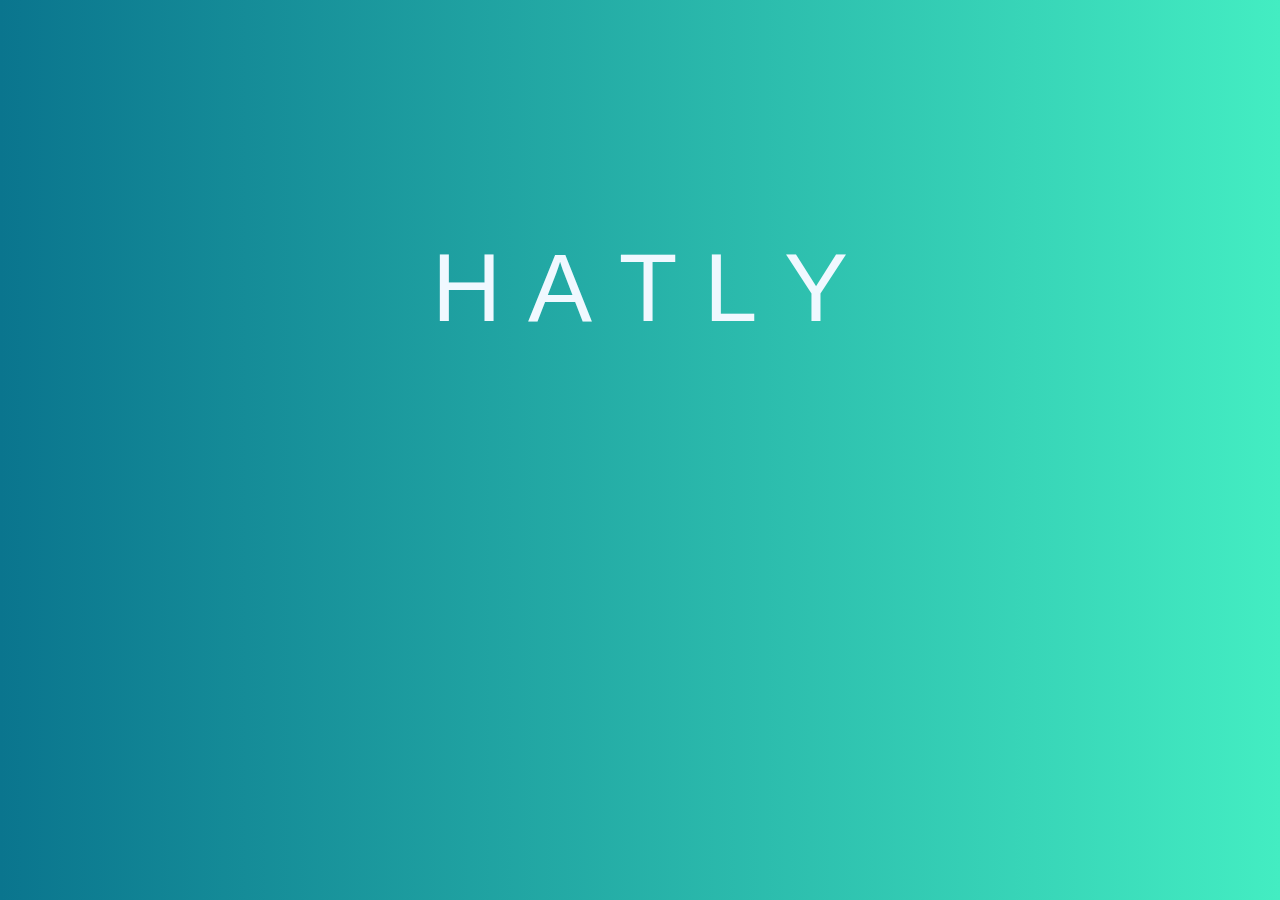
<file: index.html>
<!DOCTYPE html>
<html lang="en">

<head>
    <meta charset="UTF-8">
    <meta name="viewport" content="width=device-width, initial-scale=1.0">
    <meta http-equiv="X-UA-Compatible" content="ie=edge">
    <meta http-equiv="refresh" content="4; home.html">
    <title>HATLY</title>

    <!-- Start Bootstrap -->
    <link rel="stylesheet" href="lib/bootstrap/css/bootstrap.min.css">
    <!-- End Bootstrap -->

    <!-- Start Local Styles -->
    <link rel="stylesheet" href="css/base.css">
    <link rel="stylesheet" href="css/index.css">
    <!-- End Local Styles -->

</head>

<body>
    <div class="full-page bg-danger">
        <div class="container">
            <div class="row no-gutters justify-items-center">
                <div class="col-12">
                    <h1 class="display-1 text-upper text-center">
                        <span class="logo-letter">H</span>
                        <span class="logo-letter">A</span>
                        <span class="logo-letter">T</span>
                        <span class="logo-letter">l</span>
                        <span class="logo-letter">y</span>
                    </h1>
                </div>
            </div>
        </div>
    </div>

    <!-- Start JQuery -->
    <script src="lib/jquery/jquery-3.4.1.slim.min.js"></script>
    <!-- Start JQuery -->


    <!-- Start Bootstrap -->
    <script src="lib/bootstrap/js/bootstrap.min.js"></script>
    <!-- End Bootstrap -->

</body>

</html>
</file>
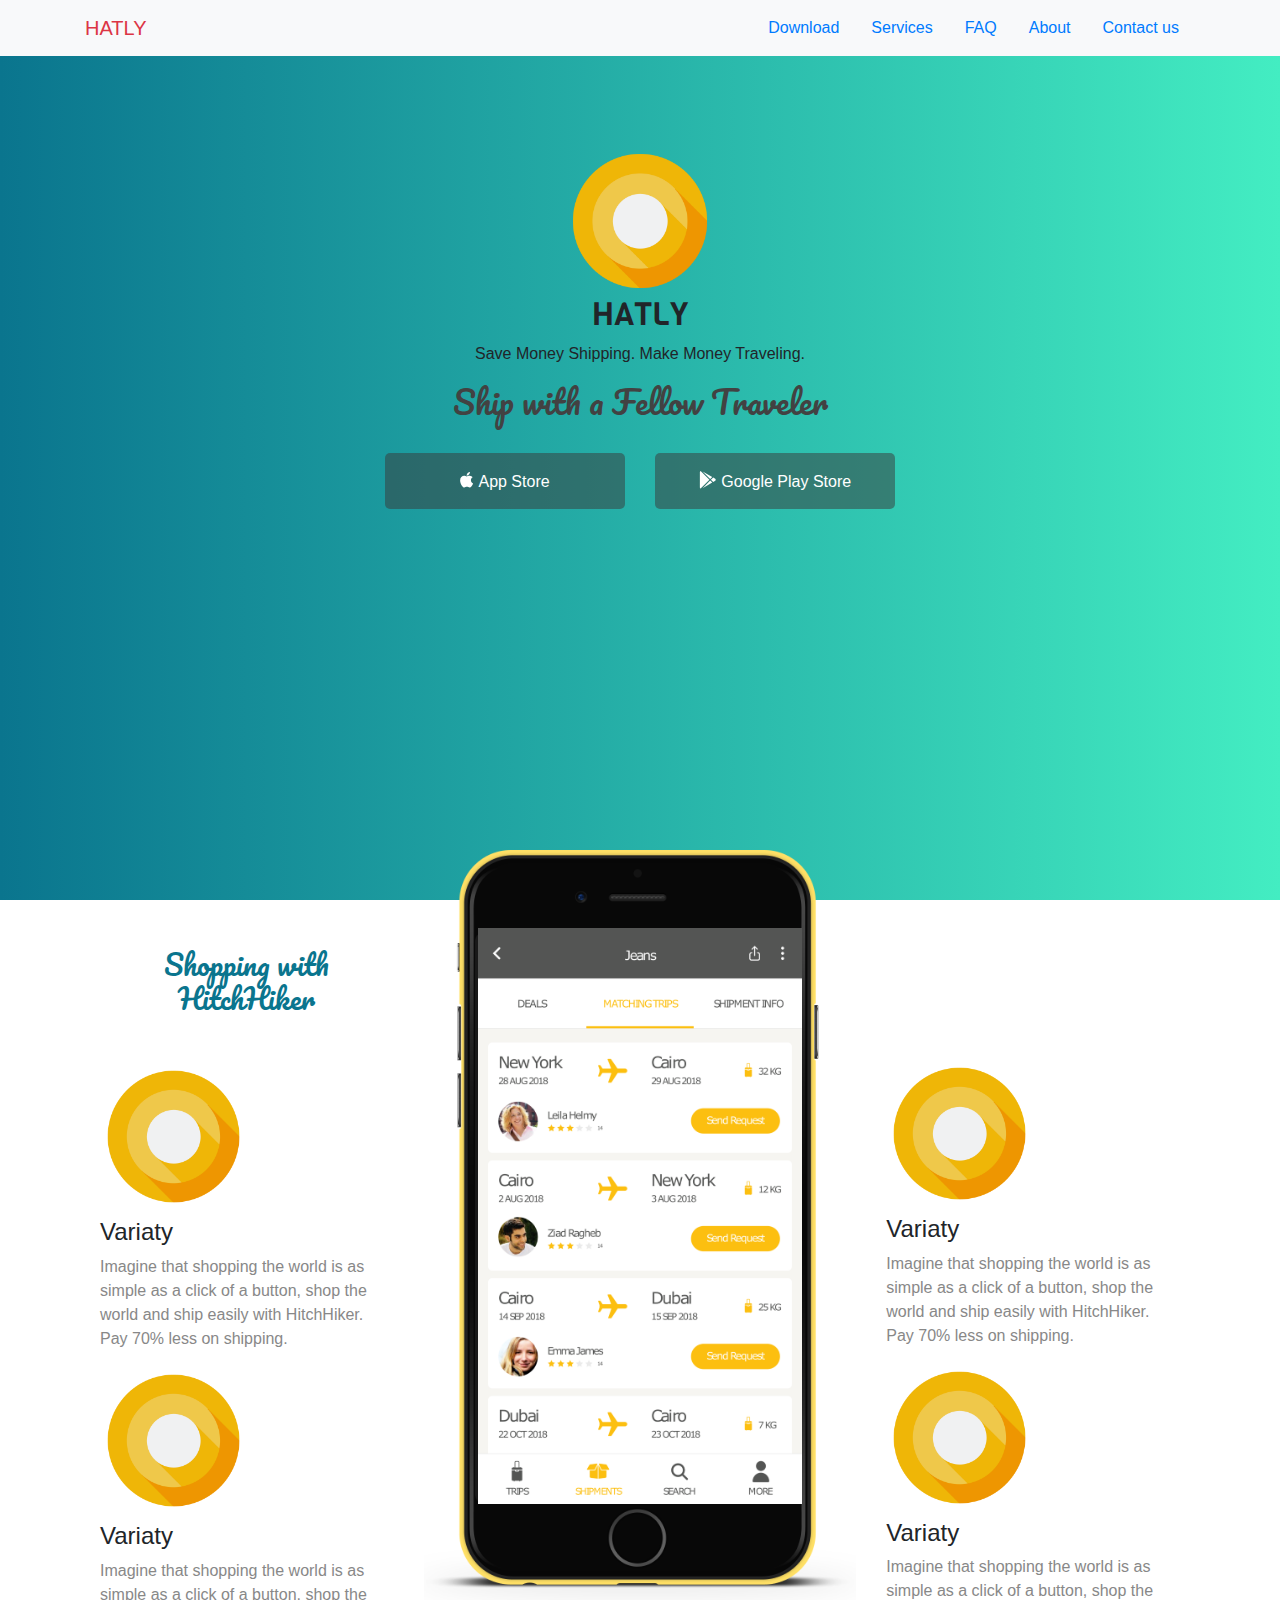
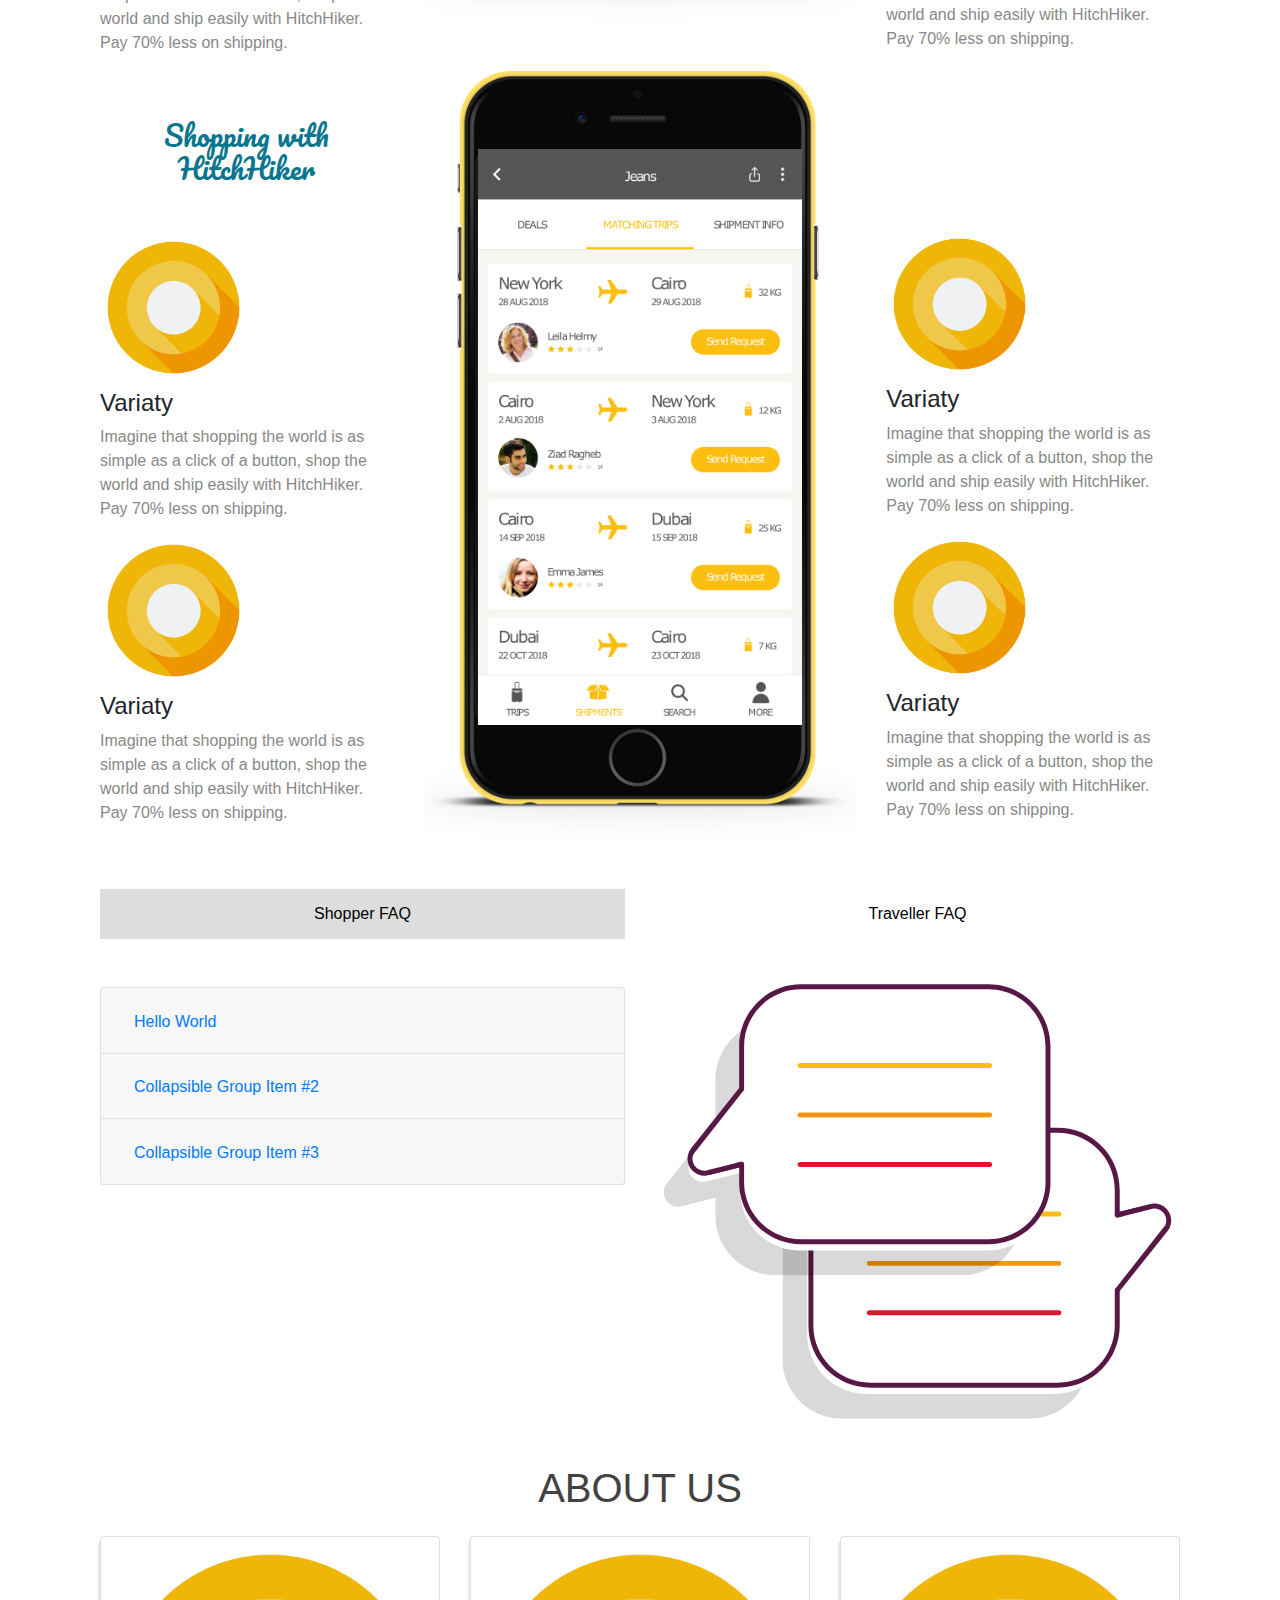
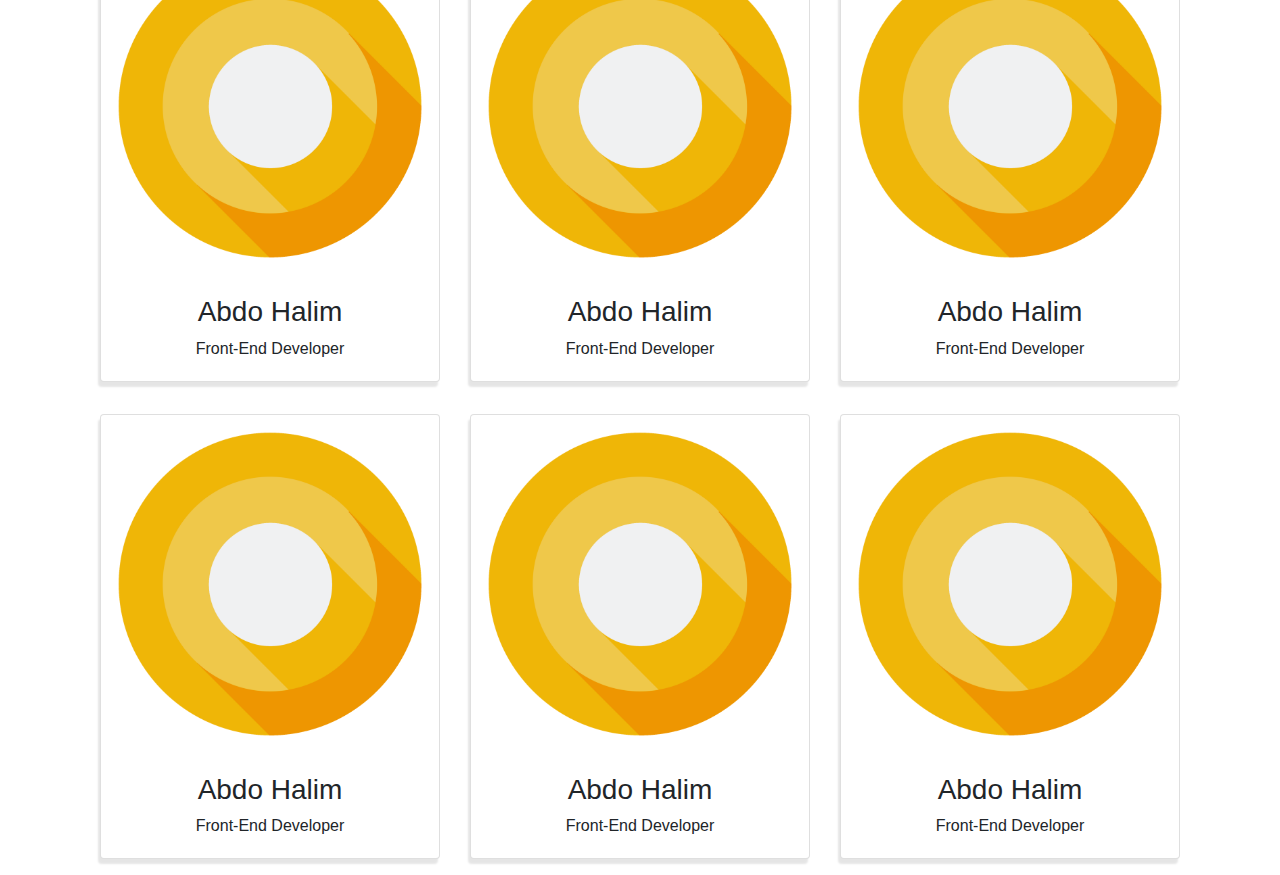
<file: home.html>
<!DOCTYPE html>
<html lang="en">

<head>
    <meta charset="UTF-8">
    <meta name="viewport" content="width=device-width, initial-scale=1.0">
    <meta http-equiv="X-UA-Compatible" content="ie=edge">
    <title>Document</title>

    <link href="https://fonts.googleapis.com/css?family=Pacifico|Viga&display=swap" rel="stylesheet">

    <link rel="stylesheet" href="lib/fontawesome/css/all.min.css">

    <link rel="stylesheet" href="lib/bootstrap/css/bootstrap.min.css">

    <link rel="stylesheet" href="css/base.css">

    <link rel="stylesheet" href="css/home.css">

</head>

<body>

    <!-- Start navbar -->
    <nav id="navbar" class="navbar navbar-expand-lg  navbar-light bg-light">
        <div class="container">
            <a class="navbar-brand text-upper text-danger" href="#">Hatly</a>

            <button class="navbar-toggler" type="button" data-toggle="collapse" data-target="#navMenu"
                aria-controls="navMenu" aria-expanded="false" aria-label="Toggle navigation">
                <span class="navbar-toggler-icon"></span>
            </button>

            <div class="collapse navbar-collapse" id="navMenu">
                <ul class="nav  ml-auto">
                    <li class="nav-item">
                        <a class="nav-link" href="#download">Download</a>
                    </li>
                    <li class="nav-item">
                        <a class="nav-link" href="#services">Services</a>
                    </li>
                    <li class="nav-item">
                        <a class="nav-link" href="#FAQ">FAQ</a>
                    </li>
                    <li class="nav-item">
                        <a class="nav-link" href="#about">About</a>
                    </li>
                    <li class="nav-item">
                        <a class="nav-link" href="#contact">Contact us</a>
                    </li>

                </ul>
            </div>
        </div>
    </nav>
    <!-- End navbar -->

    <!-- start pageContent -->
    <div class="content">

        <!-- Start Download -->
        <div id="download" class="download">
            <div class="container">
                <div class="row">
                    <div class="col">
                        <div class="img-container">
                            <img src="images/Logo.png" alt="Not Found" class="d-block">
                        </div>
                        <h2 class="text-upper text-center logo-text">Hatly</h2>
                        <p class="text-center">Save Money Shipping. Make Money Traveling.</p>

                        <h2 class="slogan text-center text-fadded">Ship with a Fellow Traveler</h2>
                        <div class="download-btns mt-4">
                            <div class="row">
                                <div class="col-sm-6 col-md-6">
                                    <button class="my-btn mb-2 mt-2 d-block">
                                        <span class="icon">
                                            <i class="fab fa-apple"></i>
                                        </span>
                                        App Store
                                    </button>
                                </div>
                                <div class="col-sm-6 col-md-6">
                                    <button class="my-btn mb-2 mt-2 d-block">
                                        <span class="icon">
                                            <i class="fab fa-google-play"></i>
                                        </span>
                                        <span>
                                            Google Play Store
                                        </span>
                                    </button>
                                </div>
                            </div>

                        </div>
                    </div>
                </div>
            </div>
        </div>
        <!-- End Download -->

        <!-- Start Services -->
        <div id="services" class="services">
            <div class="container">
                <div class="row">
                    <!-- Start left section -->
                    <div class="col pt-5">
                        <div class="title">
                            <h3 class="text-center text-primary">Shopping with HitchHiker</h3>
                        </div>
                        <div class="service">
                            <div class="img-container mt-5">
                                <img src="images/Logo.png" alt="Not found">
                            </div>

                            <h4 class="service-title mt-2">
                                Variaty
                            </h4>
                            <p class="service-text text-fadded-2">
                                Imagine that shopping the world is as simple as a click of a button, shop the world and
                                ship
                                easily with HitchHiker. Pay 70% less on shipping.
                            </p>
                        </div>

                        <div class="service">
                            <div class="img-container mt-3">
                                <img src="images/Logo.png" alt="Not found">
                            </div>

                            <h4 class="service-title mt-2">
                                Variaty
                            </h4>
                            <p class="service-text text-fadded-2">
                                Imagine that shopping the world is as simple as a click of a button, shop the world and
                                ship
                                easily with HitchHiker. Pay 70% less on shipping.
                            </p>
                        </div>

                    </div>
                    <!-- Start left section -->

                    <!-- Start center section -->
                    <div class="col-lg-5 col-sm-12">
                        <div class="mobile-mockup">
                            <div class="img-container">
                                <img src="images/mobile-back.png" alt="Not found">
                            </div>
                        </div>
                    </div>
                    <!-- End center section -->

                    <!-- Start right section -->
                    <div class="col pt-5 mt-5">
                        <div class="service pt-3">
                            <div class="img-container mt-5">
                                <img src="images/Logo.png" alt="Not found">
                            </div>

                            <h4 class="service-title mt-2">
                                Variaty
                            </h4>
                            <p class="service-text text-fadded-2">
                                Imagine that shopping the world is as simple as a click of a button, shop the world and
                                ship
                                easily with HitchHiker. Pay 70% less on shipping.
                            </p>
                        </div>

                        <div class="service">
                            <div class="img-container mt-3">
                                <img src="images/Logo.png" alt="Not found">
                            </div>

                            <h4 class="service-title mt-2">
                                Variaty
                            </h4>
                            <p class="service-text text-fadded-2">
                                Imagine that shopping the world is as simple as a click of a button, shop the world and
                                ship
                                easily with HitchHiker. Pay 70% less on shipping.
                            </p>
                        </div>

                    </div> <!-- End right section -->

                </div>
                <div class="row">
                    <!-- Start left section -->
                    <div class=" col pt-5">
                        <div class="title">
                            <h3 class="text-center text-primary">Shopping with HitchHiker</h3>
                        </div>
                        <div class="service">
                            <div class="img-container mt-5">
                                <img src="images/Logo.png" alt="Not found">
                            </div>

                            <h4 class="service-title mt-2">
                                Variaty
                            </h4>
                            <p class="service-text text-fadded-2">
                                Imagine that shopping the world is as simple as a click of a button, shop the world and
                                ship
                                easily with HitchHiker. Pay 70% less on shipping.
                            </p>
                        </div>

                        <div class="service">
                            <div class="img-container mt-3">
                                <img src="images/Logo.png" alt="Not found">
                            </div>

                            <h4 class="service-title mt-2">
                                Variaty
                            </h4>
                            <p class="service-text text-fadded-2">
                                Imagine that shopping the world is as simple as a click of a button, shop the world and
                                ship
                                easily with HitchHiker. Pay 70% less on shipping.
                            </p>
                        </div>

                    </div>
                    <!-- Start left section -->

                    <!-- Start center section -->
                    <div class=" col-lg-5 col-sm-12 ">
                        <div class="mobile-mockup">
                            <div class="img-container">
                                <img src="images/mobile-back.png" alt="Not found">
                            </div>
                        </div>
                    </div>
                    <!-- End center section -->

                    <!-- Start right section -->
                    <div class=" col pt-5 mt-5">
                        <div class="service pt-3">
                            <div class="img-container mt-5">
                                <img src="images/Logo.png" alt="Not found">
                            </div>

                            <h4 class="service-title mt-2">
                                Variaty
                            </h4>
                            <p class="service-text text-fadded-2">
                                Imagine that shopping the world is as simple as a click of a button, shop the world and
                                ship
                                easily with HitchHiker. Pay 70% less on shipping.
                            </p>
                        </div>

                        <div class="service">
                            <div class="img-container mt-3">
                                <img src="images/Logo.png" alt="Not found">
                            </div>

                            <h4 class="service-title mt-2">
                                Variaty
                            </h4>
                            <p class="service-text text-fadded-2">
                                Imagine that shopping the world is as simple as a click of a button, shop the world and
                                ship
                                easily with HitchHiker. Pay 70% less on shipping.
                            </p>
                        </div>

                    </div> <!-- End right section -->

                </div>
            </div>
        </div>
        <!-- End Services -->

        <!-- Start FAQ -->
        <div class="FAQ mt-5" id="FAQ">
            <div class="container">
                <div class="control">
                    <div class="row">
                        <div class="col text-center">
                            <button id="btnShopper" data-target="shopper" class="d-block my-btn-faq active">
                                Shopper FAQ
                            </button>
                        </div>
                        <div class="col text-center">
                            <button id="btnTraveller" data-target="traveller" class="d-block my-btn-faq">
                                Traveller FAQ
                            </button>
                        </div>
                    </div>
                </div>

                <div class="FAQ-content">
                    <div class="row">
                        <div class="col-sm-12 col-md-6">

                            <div id="shopperFAQ">
                                <div class="mt-5 accordion" id="accordionExample">
                                    <div class="card">
                                        <div class="card-header" id="headingOne">
                                            <h2 class="mb-0">
                                                <button class="btn btn-link" type="button" data-toggle="collapse"
                                                    data-target="#collapseOne" aria-expanded="false"
                                                    aria-controls="collapseOne">
                                                    Hello World
                                                </button>
                                            </h2>
                                        </div>

                                        <div id="collapseOne" class="collapse" aria-labelledby="headingOne"
                                            data-parent="#accordionExample">
                                            <div class="card-body">
                                                Anim pariatur cliche reprehenderit, enim eiusmod high life accusamus
                                                terry richardson ad squid. 3 wolf moon officia aute, non cupidatat
                                                skateboard dolor brunch. Food truck quinoa nesciunt laborum eiusmod.
                                                Brunch 3 wolf moon tempor, sunt aliqua put a bird on it squid
                                                single-origin coffee nulla assumenda shoreditch et. Nihil anim keffiyeh
                                                helvetica, craft beer labore wes anderson cred nesciunt sapiente ea
                                                proident. Ad vegan excepteur butcher vice lomo. Leggings occaecat craft
                                                beer farm-to-table, raw denim aesthetic synth nesciunt you probably
                                                haven't heard of them accusamus labore sustainable VHS.
                                            </div>
                                        </div>
                                    </div>
                                    <div class="card">
                                        <div class="card-header" id="headingTwo">
                                            <h2 class="mb-0">
                                                <button class="btn btn-link collapsed" type="button"
                                                    data-toggle="collapse" data-target="#collapseTwo"
                                                    aria-expanded="false" aria-controls="collapseTwo">
                                                    Collapsible Group Item #2
                                                </button>
                                            </h2>
                                        </div>
                                        <div id="collapseTwo" class="collapse" aria-labelledby="headingTwo"
                                            data-parent="#accordionExample">
                                            <div class="card-body">
                                                Anim pariatur cliche reprehenderit, enim eiusmod high life accusamus
                                                terry richardson ad squid. 3 wolf moon officia aute, non cupidatat
                                                skateboard dolor brunch. Food truck quinoa nesciunt laborum eiusmod.
                                                Brunch 3 wolf moon tempor, sunt aliqua put a bird on it squid
                                                single-origin coffee nulla assumenda shoreditch et. Nihil anim keffiyeh
                                                helvetica, craft beer labore wes anderson cred nesciunt sapiente ea
                                                proident. Ad vegan excepteur butcher vice lomo. Leggings occaecat craft
                                                beer farm-to-table, raw denim aesthetic synth nesciunt you probably
                                                haven't heard of them accusamus labore sustainable VHS.
                                            </div>
                                        </div>
                                    </div>
                                    <div class="card">
                                        <div class="card-header" id="headingThree">
                                            <h2 class="mb-0">
                                                <button class="btn btn-link collapsed" type="button"
                                                    data-toggle="collapse" data-target="#collapseThree"
                                                    aria-expanded="false" aria-controls="collapseThree">
                                                    Collapsible Group Item #3
                                                </button>
                                            </h2>
                                        </div>
                                        <div id="collapseThree" class="collapse" aria-labelledby="headingThree"
                                            data-parent="#accordionExample">
                                            <div class="card-body">
                                                Anim pariatur cliche reprehenderit, enim eiusmod high life accusamus
                                                terry richardson ad squid. 3 wolf moon officia aute, non cupidatat
                                                skateboard dolor brunch. Food truck quinoa nesciunt laborum eiusmod.
                                                Brunch 3 wolf moon tempor, sunt aliqua put a bird on it squid
                                                single-origin coffee nulla assumenda shoreditch et. Nihil anim keffiyeh
                                                helvetica, craft beer labore wes anderson cred nesciunt sapiente ea
                                                proident. Ad vegan excepteur butcher vice lomo. Leggings occaecat craft
                                                beer farm-to-table, raw denim aesthetic synth nesciunt you probably
                                                haven't heard of them accusamus labore sustainable VHS.
                                            </div>
                                        </div>
                                    </div>
                                </div>
                            </div>

                            <div id="travellerFAQ">
                                <div class="mt-5 accordion" id="accordionExample2">
                                    <div class="card">
                                        <div class="card-header" id="headingOne2">
                                            <h2 class="mb-0">
                                                <button class="btn btn-link" type="button" data-toggle="collapse"
                                                    data-target="#collapseOne2" aria-expanded="false"
                                                    aria-controls="collapseOne2">
                                                    Collapsible Group Item #1
                                                </button>
                                            </h2>
                                        </div>

                                        <div id="collapseOne2" class="collapse" aria-labelledby="headingOne2"
                                            data-parent="#accordionExample2">
                                            <div class="card-body">
                                                Anim pariatur cliche reprehenderit, enim eiusmod high life accusamus
                                                terry richardson ad squid. 3 wolf moon officia aute, non cupidatat
                                                skateboard dolor brunch. Food truck quinoa nesciunt laborum eiusmod.
                                                Brunch 3 wolf moon tempor, sunt aliqua put a bird on it squid
                                                single-origin coffee nulla assumenda shoreditch et. Nihil anim keffiyeh
                                                helvetica, craft beer labore wes anderson cred nesciunt sapiente ea
                                                proident. Ad vegan excepteur butcher vice lomo. Leggings occaecat craft
                                                beer farm-to-table, raw denim aesthetic synth nesciunt you probably
                                                haven't heard of them accusamus labore sustainable VHS.
                                            </div>
                                        </div>
                                    </div>
                                    <div class="card">
                                        <div class="card-header" id="headingTwo2">
                                            <h2 class="mb-0">
                                                <button class="btn btn-link collapsed" type="button"
                                                    data-toggle="collapse" data-target="#collapseTwo2"
                                                    aria-expanded="false" aria-controls="collapseTwo2">
                                                    Collapsible Group Item #2
                                                </button>
                                            </h2>
                                        </div>
                                        <div id="collapseTwo2" class="collapse" aria-labelledby="headingTwo2"
                                            data-parent="#accordionExample2">
                                            <div class="card-body">
                                                Anim pariatur cliche reprehenderit, enim eiusmod high life accusamus
                                                terry richardson ad squid. 3 wolf moon officia aute, non cupidatat
                                                skateboard dolor brunch. Food truck quinoa nesciunt laborum eiusmod.
                                                Brunch 3 wolf moon tempor, sunt aliqua put a bird on it squid
                                                single-origin coffee nulla assumenda shoreditch et. Nihil anim keffiyeh
                                                helvetica, craft beer labore wes anderson cred nesciunt sapiente ea
                                                proident. Ad vegan excepteur butcher vice lomo. Leggings occaecat craft
                                                beer farm-to-table, raw denim aesthetic synth nesciunt you probably
                                                haven't heard of them accusamus labore sustainable VHS.
                                            </div>
                                        </div>
                                    </div>
                                    <div class="card">
                                        <div class="card-header" id="headingThree2">
                                            <h2 class="mb-0">
                                                <button class="btn btn-link collapsed" type="button"
                                                    data-toggle="collapse" data-target="#headingThree2"
                                                    aria-expanded="false" aria-controls="headingThree2">
                                                    Collapsible Group Item #3
                                                </button>
                                            </h2>
                                        </div>
                                        <div id="headingThree2" class="collapse" aria-labelledby="headingThree2"
                                            data-parent="#accordionExample2">
                                            <div class="card-body">
                                                Anim pariatur cliche reprehenderit, enim eiusmod high life accusamus
                                                terry richardson ad squid. 3 wolf moon officia aute, non cupidatat
                                                skateboard dolor brunch. Food truck quinoa nesciunt laborum eiusmod.
                                                Brunch 3 wolf moon tempor, sunt aliqua put a bird on it squid
                                                single-origin coffee nulla assumenda shoreditch et. Nihil anim keffiyeh
                                                helvetica, craft beer labore wes anderson cred nesciunt sapiente ea
                                                proident. Ad vegan excepteur butcher vice lomo. Leggings occaecat craft
                                                beer farm-to-table, raw denim aesthetic synth nesciunt you probably
                                                haven't heard of them accusamus labore sustainable VHS.
                                            </div>
                                        </div>
                                    </div>
                                </div>
                            </div>

                        </div>
                        <div class="col-sm-12 col-md-6">
                            <div class="img-container">
                                <img src="images/faq.svg" alt="not found">
                            </div>
                        </div>
                    </div>
                </div>

            </div>
        </div>
        <!-- End FAQ -->

        <!-- Start About -->
        <div id="about" class="about">
            <div class="container">
                <div class="row">
                    <div class="col-12">
                        <h1 class="text-center text-fadded text-upper">About Us</h1>
                    </div>
                    <div class="col-sm-12 col-md-6 col-lg-4">
                        <div class="card mb-3 mt-3">
                            <img src="images/Logo.png" class="card-img-top" alt="...">
                            <div class="card-body">
                                <h3 class="text-center">Abdo Halim</h3>
                                <p class="text-center card-text">Front-End Developer</p>
                            </div>
                        </div>
                    </div>
                    <div class="col-sm-12 col-md-6 col-lg-4">
                        <div class="card mb-3 mt-3">
                            <img src="images/Logo.png" class="card-img-top" alt="...">
                            <div class="card-body">
                                <h3 class="text-center">Abdo Halim</h3>
                                <p class="text-center card-text">Front-End Developer</p>
                            </div>
                        </div>
                    </div>
                    <div class="col-sm-12 col-md-6 col-lg-4">
                        <div class="card mb-3 mt-3">
                            <img src="images/Logo.png" class="card-img-top" alt="...">
                            <div class="card-body">
                                <h3 class="text-center">Abdo Halim</h3>
                                <p class="text-center card-text">Front-End Developer</p>
                            </div>
                        </div>
                    </div>
                    <div class="col-sm-12 col-md-6 col-lg-4">
                        <div class="card mb-3 mt-3">
                            <img src="images/Logo.png" class="card-img-top" alt="...">
                            <div class="card-body">
                                <h3 class="text-center">Abdo Halim</h3>
                                <p class="text-center card-text">Front-End Developer</p>
                            </div>
                        </div>
                    </div>
                    <div class="col-sm-12 col-md-6 col-lg-4">
                        <div class="card mb-3 mt-3">
                            <img src="images/Logo.png" class="card-img-top" alt="...">
                            <div class="card-body">
                                <h3 class="text-center">Abdo Halim</h3>
                                <p class="text-center card-text">Front-End Developer</p>
                            </div>
                        </div>
                    </div>
                    <div class="col-sm-12 col-md-6 col-lg-4">
                        <div class="card mb-3 mt-3">
                            <img src="images/Logo.png" class="card-img-top" alt="...">
                            <div class="card-body">
                                <h3 class="text-center">Abdo Halim</h3>
                                <p class="text-center card-text">Front-End Developer</p>
                            </div>
                        </div>
                    </div>
                </div>
            </div>
        </div>
        <!-- End About -->

        <footer id="contact" class="contact">
            <div class="container">
                <div class="row">
                    <div class="col-sm-12 col-md-6 col-lg-8">
                        
                    </div>
                </div>
            </div>
        </footer>

    </div>
    <!-- end pageContent -->

    <script src="lib/jquery/jquery-3.4.1.slim.min.js"></script>
    <script src="lib/fontawesome/js/all.min.js"></script>
    <script src="lib/bootstrap/js/bootstrap.min.js"></script>

    <script src="js/home.js"></script>
</body>

</html>
</file>
<file: css/base.css>
html, body {
    margin: 0;
    padding: 0;
}

* {
    max-width: 100%;
    box-sizing: border-box;
}

/* Start Local Framefwork */
.text-center {
    text-align: center
}

.text-upper {
    text-transform: uppercase;
}

.text-capitalize {
    text-transform: capitalize;
}

.text-right {
    text-align: right
}

.text-fadded {
    color: #424242;
}

.text-fadded-2 {
    color: #888;
}


.text-primary {
    color: #0a758e !important
}
/* End Local Framefwork */
</file>
<file: css/index.css>
html, body {
    min-height: 100%
}

.full-page {
    background: rgb(10,117,142);
    background: linear-gradient(90deg, rgba(10,117,142,1) 0%, rgba(67,237,194,1) 100%);
    width: 100%;
    height: 100%;
    position: absolute;
    top: 0;
    right: 0;
    left: 0;
    bottom: 0;
    color: aliceblue;
}

.full-page h1 {
    line-height: 6em;
}

.full-page h1 span.logo-letter {
    display: inline-block;
}

.full-page h1 span.logo-letter {
    animation: animate .9s ease .2s infinite
}

.full-page h1 span.logo-letter:nth-child(2n) {
    animation: animate .9s ease infinite
}

@keyframes animate {
    0%{
        transform: translateY(0)
    }
    50%{
        transform: translateY(-5px)
    }
    100%{
        transform: translateY(0)    
    }
}
</file>
<file: css/home.css>
.download {
    background: rgb(10,117,142);
    background: linear-gradient(90deg, rgba(10,117,142,1) 0%, rgba(67,237,194,1) 100%);
    min-height: calc(100vh - 56px);
}

.download .img-container {
    width: 150px;
    height: 150px;
    overflow: hidden;
    margin: auto;
    margin-top: 90px
}

.download .slogan {
    font-family: 'Pacifico', cursive;
}

.download .logo-text {
    font-family: 'Viga', sans-serif;
}


.row {
    margin: 0 !important
}

.download .download-btns {
    width: 50%;
    text-align: center;
    margin: auto;
}

.download .my-btn {
    padding: 15px;
    width: 100%;
    background-color: rgba(56, 56, 56, 0.5098039215686274);
    border: none;
    color: #fff;
    border-radius: 5px;
    transition: .3s ease;
}

.download .my-btn:hover {
    background-color: white;
    color: black;
    box-shadow: 0 3px 2px 1px rgba(0, 0, 0, 0.32941176470588235);
}

.download .my-btn span.icon {
    font-size: 1.1em;
    /* display: inline-block; */
}
.download .my-btn span svg {
    /* margin-top: 5px */
}

/* Start Services */
.services .title {
    font-family: 'Pacifico', cursive;
}

.services .img-container {
    width: 50%
}

.services .mobile-mockup {
    margin-top: -50px;
    min-height: 100%;
    background: transparent url(../images/mobile.png) top center no-repeat;
    background-size: cover;
}

.services .row:nth-child(2) .mobile-mockup {
    margin-top: 0;
}


.services .mobile-mockup .img-container {
    width: 75%;
    margin: auto;
    padding-top: 78px;
}
/* End Services */

/* Start FAQ */
.FAQ .control {
    height: 50px;
}
.FAQ .control .my-btn-faq {
    display: block;
    width: 100%;
    height: 50px;
    background-color: transparent;
    border: none;
    transition: .3s ease;
}
.FAQ .control .my-btn-faq:hover {
    background-color: #eee;
}

.FAQ .control .my-btn-faq.active {
    background-color: #ddd
}

.FAQ .FAQ-content #travellerFAQ {
    transition: .3s ease;
    display: none;
}
/* End FAQ */

/* Start About */
#about .card {
    box-shadow: -2px 5px 2px 0 rgba(0, 0, 0, 0.1);
    transition: .5s ease;
    cursor: pointer;
}

#about .card:hover {
    box-shadow: 0px 2px 2px 0 rgba(0, 0, 0, 0.2);
    /* transform: scale(1.01) */
}
/* End About */

/* Start Contact */

/* End Contact */
</file>
